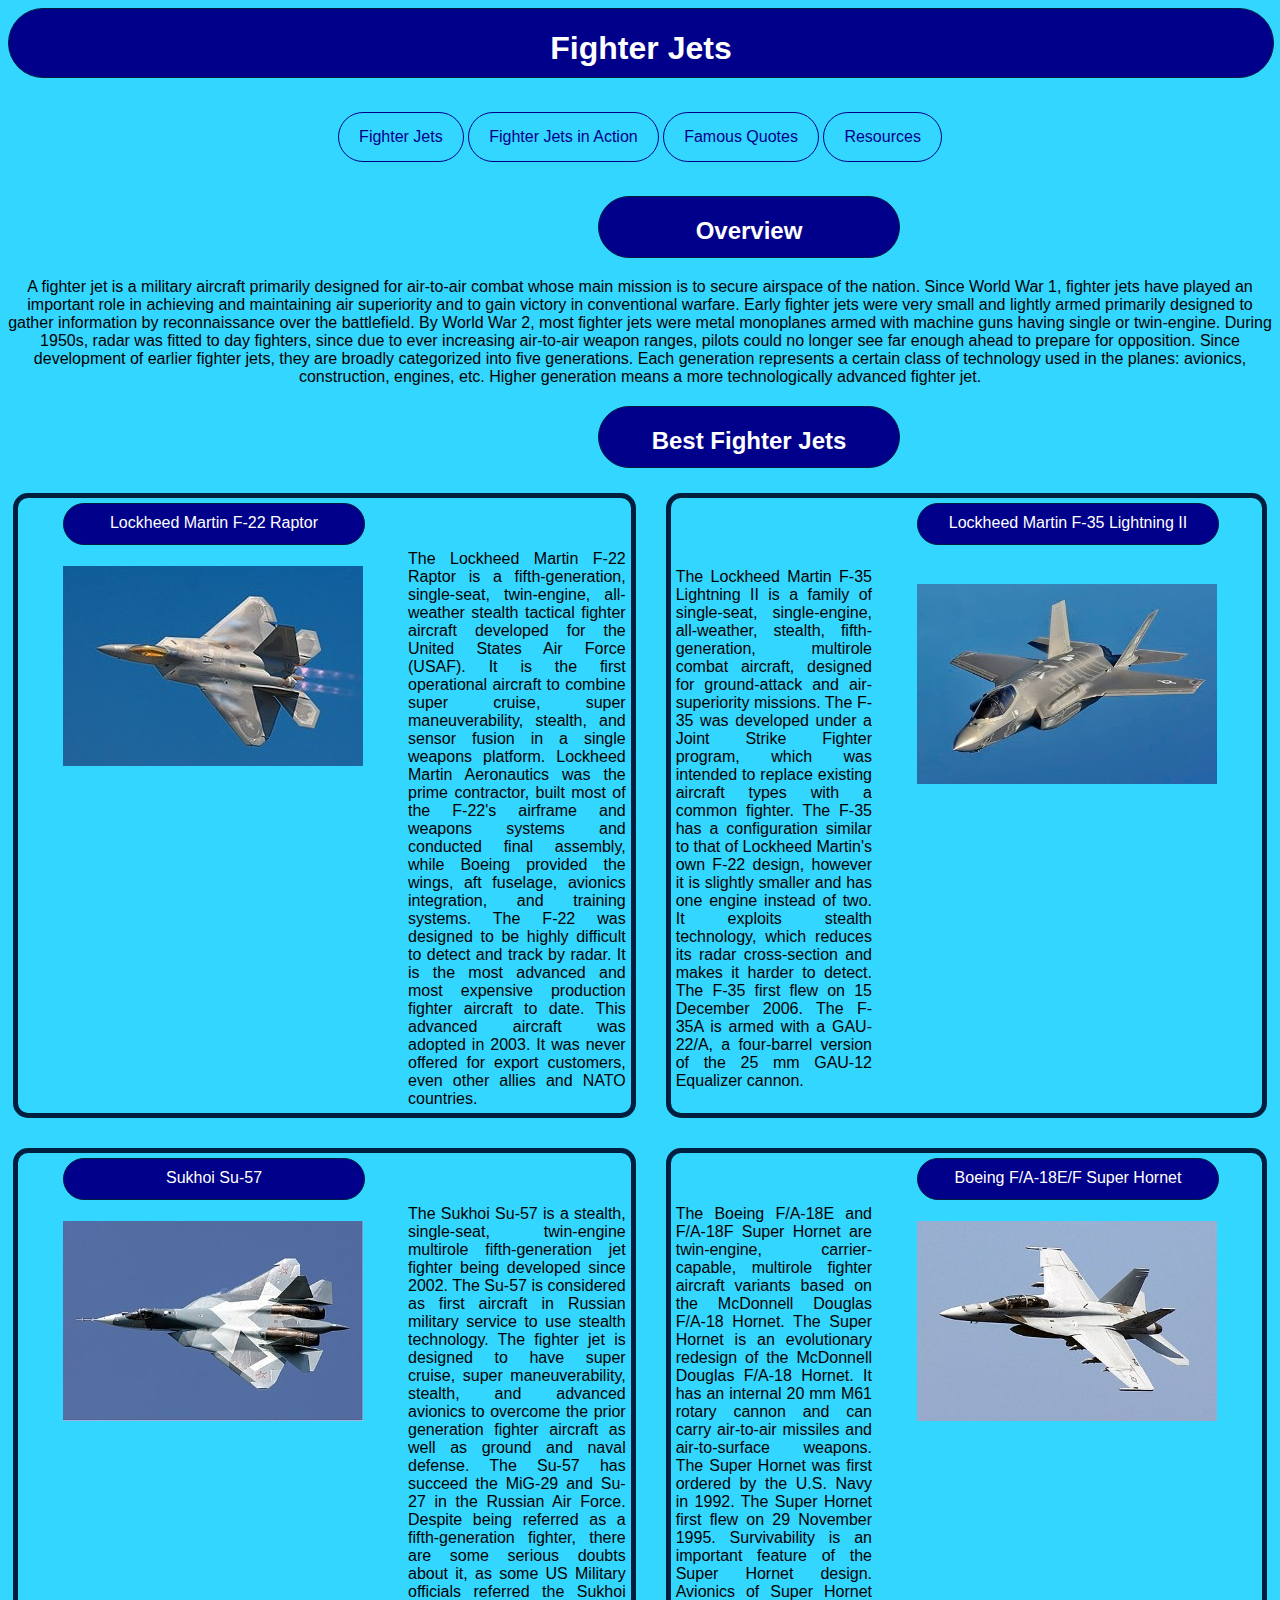
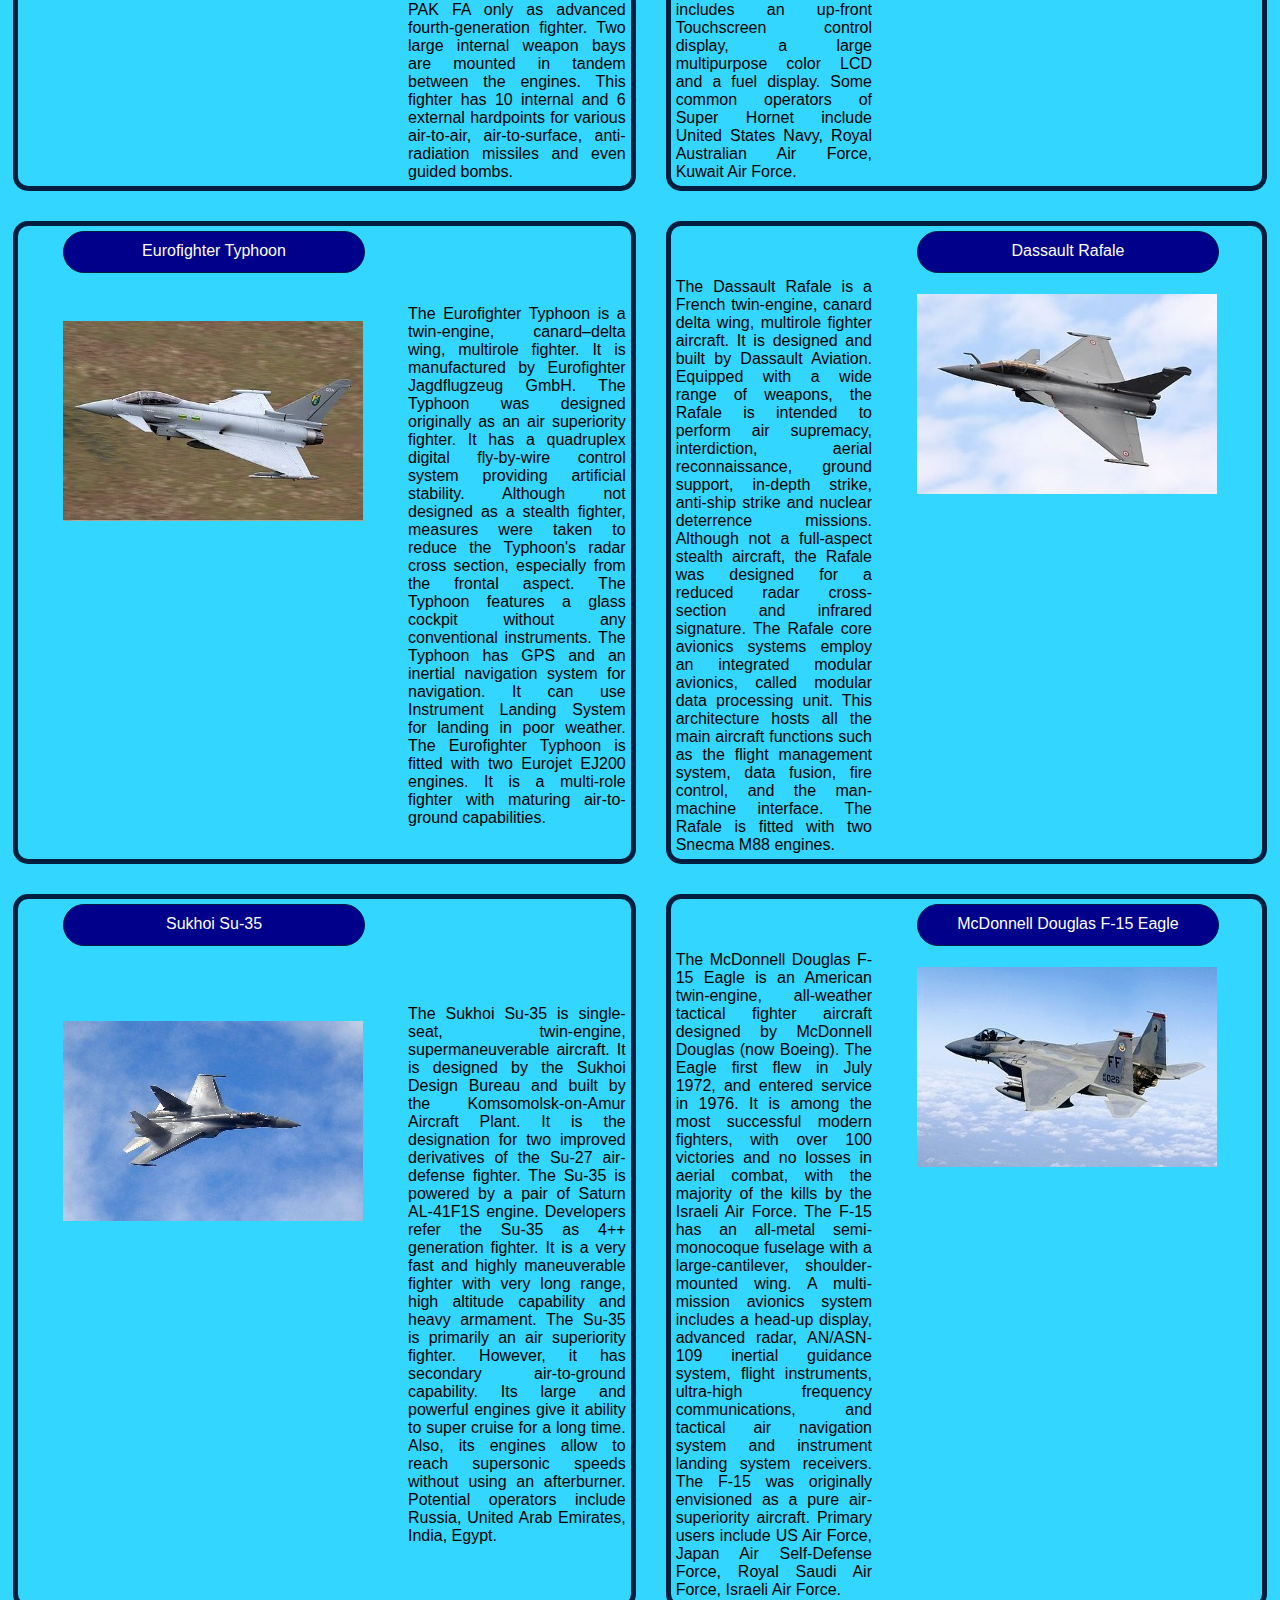
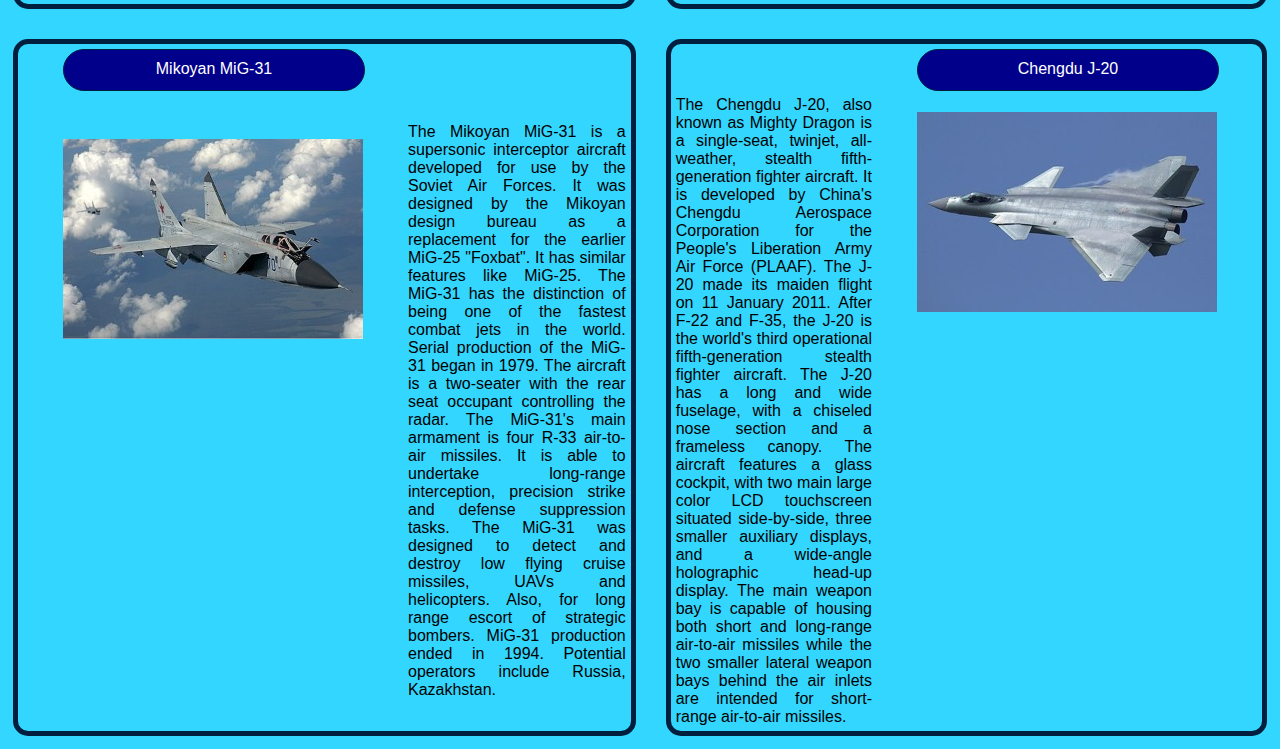
<file: index.html>
<!DOCTYPE html>
<html lang="en">
<head>
      <meta charset="utf-8"/>
	  <title>Fighter Jets</title>
	  <link rel="stylesheet" href="assets\css\style.css">
</head>
<body>
<div class="main-grid">
<div class="header"><h1>Fighter Jets</h1></div>

<div class="navcontainer">
 <a href="index.html">Fighter Jets</a>
 <a href="action.html">Fighter Jets in Action</a>
 <a href="quotes.html">Famous Quotes</a>
 <a href="resources.html">Resources</a>
 </div>

<div id="overview">
<h2>Overview</h2>
</div>
<div id="p-overview">
A fighter jet is a military aircraft primarily designed for air-to-air combat whose main mission is to secure airspace of the nation. Since World War 1, fighter jets
have played an important role in achieving and maintaining air superiority and to gain victory in conventional warfare. Early fighter jets were very small and lightly armed
primarily designed to gather information by reconnaissance over the battlefield. By World War 2, most fighter jets were metal monoplanes armed with machine guns having
single or twin-engine. During 1950s, radar was fitted to day fighters, since due to ever increasing air-to-air weapon ranges, pilots could no longer see far enough 
ahead to prepare for opposition. Since development of earlier fighter jets, they are broadly categorized into five generations. Each generation represents a certain class of
technology used in the planes: avionics, construction, engines, etc. Higher generation means a more technologically advanced fighter jet.
</div>

<div id="bfj">
<h2>Best Fighter Jets</h2>
</div>

<div class="item1-grid">
<div id="names1">
Lockheed Martin F-22 Raptor
</div>
<div id="imagepi1">
<figure>
<img src="assets/images/Lockheed_Martin_F-22_Raptor.jpg" alt="Lockheed Martin F-22 Raptor photo" >
</figure>
</div>
<div id="info1">
The Lockheed Martin F-22 Raptor is a fifth-generation, single-seat, twin-engine, all-weather stealth tactical fighter aircraft developed for the United States Air Force (USAF). 
It is the first operational aircraft to combine super cruise, super maneuverability, stealth, and sensor fusion in a single weapons platform. Lockheed Martin Aeronautics was the
prime contractor, built most of the F-22's airframe and weapons systems and conducted final assembly, while Boeing provided the wings, aft fuselage, avionics integration, and 
training systems. The F-22 was designed to be highly difficult to detect and track by radar. It is the most advanced and most expensive production fighter aircraft to date. 
This advanced aircraft was adopted in 2003. It was never offered for export customers, even other allies and NATO countries.
</div>
</div>

<div class="item2-grid">
<div id="names2">
Lockheed Martin F-35 Lightning II
</div>
<div id="imagepi2">
<figure>
<img src="assets/images/Lockheed_Martin_F-35_Lightnin_II.jpg" alt="Lockheed Martin F-35 Lightning II photo" >
</figure>
</div>
<div id="info2">
The Lockheed Martin F-35 Lightning II is a family of single-seat, single-engine, all-weather, stealth, fifth-generation, multirole combat aircraft, designed for ground-attack 
and air-superiority missions. The F-35 was developed under a Joint Strike Fighter program, which was intended to replace existing aircraft types with a common fighter. The F-35
has a configuration similar to that of Lockheed Martin's own F-22 design, however it is slightly smaller and has one engine instead of two. It exploits stealth technology, which 
reduces its radar cross-section and makes it harder to detect. The F-35 first flew on 15 December 2006. The F-35A is armed with a GAU-22/A, a four-barrel version of the 25 mm 
GAU-12 Equalizer cannon.
</div>
</div>

<div class="item3-grid">
<div id="names3">
Sukhoi Su-57
</div>
<div id="imagepi3">
<figure>
<img src="assets/images/Sukhoi_Su-57.jpg" alt="Sukhoi Su-57 photo" >
</figure>
</div>
<div id="info3">
The Sukhoi Su-57 is a stealth, single-seat, twin-engine multirole fifth-generation jet fighter being developed since 2002. The Su-57 is considered as first aircraft in Russian 
military service to use stealth technology. The fighter jet is designed to have super cruise, super maneuverability, stealth, and advanced avionics to overcome the prior generation 
fighter aircraft as well as ground and naval defense. The Su-57 has succeed the MiG-29 and Su-27 in the Russian Air Force. Despite being referred as a fifth-generation fighter, 
there are some serious doubts about it, as some US Military officials referred the Sukhoi PAK FA only as advanced fourth-generation fighter. Two large internal weapon bays are mounted 
in tandem between the engines. This fighter has 10 internal and 6 external hardpoints for various air-to-air, air-to-surface, anti-radiation missiles and even guided bombs.
</div>
</div>

<div class="item4-grid">
<div id="names4">
Boeing F/A-18E/F Super Hornet
</div>
<div id="imagepi4">
<figure>
<img src="assets/images/Boeing_FA-18EF_Super_Hornet.jpg" alt="Boeing F/A-18E/F Super Hornet photo" >
</figure>
</div>
<div id="info4">
The Boeing F/A-18E and F/A-18F Super Hornet are twin-engine, carrier-capable, multirole fighter aircraft variants based on the McDonnell Douglas F/A-18 Hornet. The Super Hornet is 
an evolutionary redesign of the McDonnell Douglas F/A-18 Hornet. It has an internal 20 mm M61 rotary cannon and can carry air-to-air missiles and air-to-surface weapons. The Super 
Hornet was first ordered by the U.S. Navy in 1992. The Super Hornet first flew on 29 November 1995. Survivability is an important feature of the Super Hornet design. Avionics of 
Super Hornet includes an up-front Touchscreen control display, a large multipurpose color LCD and a fuel display. Some common operators of Super Hornet include United States Navy, 
Royal Australian Air Force, Kuwait Air Force.
</div>
</div>

<div class="item5-grid">
<div id="names5">
Eurofighter Typhoon
</div>
<div id="imagepi5">
<figure>
<img src="assets/images/Eurofighter_Typhoon.jpg" alt="Eurofighter Typhoon photo" >
</figure>
</div>
<div id="info5">
The Eurofighter Typhoon is a twin-engine, canard–delta wing, multirole fighter. It is manufactured by Eurofighter Jagdflugzeug GmbH. The Typhoon was designed originally as an air 
superiority fighter. It has a quadruplex digital fly-by-wire control system providing artificial stability. Although not designed as a stealth fighter, measures were taken to reduce
the Typhoon's radar cross section, especially from the frontal aspect. The Typhoon features a glass cockpit without any conventional instruments. The Typhoon has GPS and an inertial 
navigation system for navigation. It can use Instrument Landing System for landing in poor weather. The Eurofighter Typhoon is fitted with two Eurojet EJ200 engines. It is a multi-role
fighter with maturing air-to-ground capabilities.
</div>
</div>

<div class="item6-grid">
<div id="names6">
Dassault Rafale
</div>
<div id="imagepi6">
<figure>
<img src="assets/images/Dassault_Rafale.jpg" alt="Dassault Rafale photo" >
</figure>
</div>
<div id="info6">
The Dassault Rafale is a French twin-engine, canard delta wing, multirole fighter aircraft. It is designed and built by Dassault Aviation. Equipped with a wide range of weapons, the 
Rafale is intended to perform air supremacy, interdiction, aerial reconnaissance, ground support, in-depth strike, anti-ship strike and nuclear deterrence missions. Although not a 
full-aspect stealth aircraft, the Rafale was designed for a reduced radar cross-section and infrared signature. The Rafale core avionics systems employ an integrated modular avionics, 
called modular data processing unit. This architecture hosts all the main aircraft functions such as the flight management system, data fusion, fire control, and the man-machine interface.
The Rafale is fitted with two Snecma M88 engines.
</div>
</div>

<div class="item7-grid">
<div id="names7">
Sukhoi Su-35
</div>
<div id="imagepi7">
<figure>
<img src="assets/images/Sukhoi_Su-35.jpg" alt="Sukhoi Su-35 photo">
</figure>
</div>
<div id="info7">
The Sukhoi Su-35 is single-seat, twin-engine, supermaneuverable aircraft. It is designed by the Sukhoi Design Bureau and built by the Komsomolsk-on-Amur Aircraft Plant. It is the 
designation for two improved derivatives of the Su-27 air-defense fighter. The Su-35 is powered by a pair of Saturn AL-41F1S engine. Developers refer the Su-35 as 4++ generation fighter. 
It is a very fast and highly maneuverable fighter with very long range, high altitude capability and heavy armament. The Su-35 is primarily an air superiority fighter. However, it has 
secondary air-to-ground capability. Its large and powerful engines give it ability to super cruise for a long time. Also, its engines allow to reach supersonic speeds without using an afterburner.
Potential operators include Russia, United Arab Emirates, India, Egypt.
</div>
</div>

<div class="item8-grid">
<div id="names8">
McDonnell Douglas F-15 Eagle
</div>
<div id="imagepi8">
<figure>
<img src="assets/images/McDonnell_Douglas_F-15_Eagle.jpg" alt="McDonnell Douglas F-15 Eagle photo">
</figure>
</div>
<div id="info8">
The McDonnell Douglas F-15 Eagle is an American twin-engine, all-weather tactical fighter aircraft designed by McDonnell Douglas (now Boeing). The Eagle first flew in July 1972, and 
entered service in 1976. It is among the most successful modern fighters, with over 100 victories and no losses in aerial combat, with the majority of the kills by the Israeli Air Force.
The F-15 has an all-metal semi-monocoque fuselage with a large-cantilever, shoulder-mounted wing. A multi-mission avionics system includes a head-up display, advanced radar, AN/ASN-109 
inertial guidance system, flight instruments, ultra-high frequency communications, and tactical air navigation system and instrument landing system receivers. The F-15 was originally envisioned 
as a pure air-superiority aircraft. Primary users include US Air Force, Japan Air Self-Defense Force, Royal Saudi Air Force, Israeli Air Force.
</div>
</div>

<div class="item9-grid">
<div id="names9">
Mikoyan MiG-31
</div>
<div id="imagepi9">
<figure>
<img src="assets/images/Mikoyan_MiG-31.jpg" alt="Mikoyan MiG-31 photo">
</figure>
</div>
<div id="info9">
The Mikoyan MiG-31 is a supersonic interceptor aircraft developed for use by the Soviet Air Forces. It was designed by the Mikoyan design bureau as a replacement for the earlier MiG-25 "Foxbat".
It has similar features like MiG-25. The MiG-31 has the distinction of being one of the fastest combat jets in the world. Serial production of the MiG-31 began in 1979. The aircraft is a two-seater 
with the rear seat occupant controlling the radar. The MiG-31's main armament is four R-33 air-to-air missiles. It is able to undertake long-range interception, precision strike and defense 
suppression tasks. The MiG-31 was designed to detect and destroy low flying cruise missiles, UAVs and helicopters. Also, for long range escort of strategic bombers. MiG-31 production ended in 1994.
Potential operators include Russia, Kazakhstan.
</div>
</div>

<div class="item10-grid">
<div id="names10">
Chengdu J-20
</div>
<div id="imagepi10">
<figure>
<img src="assets/images/Chengdu_J-20.jpg" alt="Chengdu J-20 photo">
</figure>
</div>
<div id="info10">
The Chengdu J-20, also known as Mighty Dragon is a single-seat, twinjet, all-weather, stealth fifth-generation fighter aircraft. It is developed by China's Chengdu Aerospace Corporation for the 
People's Liberation Army Air Force (PLAAF). The J-20 made its maiden flight on 11 January 2011. After F-22 and F-35, the J-20 is the world's third operational fifth-generation stealth fighter aircraft.
The J-20 has a long and wide fuselage, with a chiseled nose section and a frameless canopy. The aircraft features a glass cockpit, with two main large color LCD touchscreen situated side-by-side, 
three smaller auxiliary displays, and a wide-angle holographic head-up display. The main weapon bay is capable of housing both short and long-range air-to-air missiles while the two smaller 
lateral weapon bays behind the air inlets are intended for short-range air-to-air missiles.
</div>
</div>
</div>
</body>
</html>
</file>
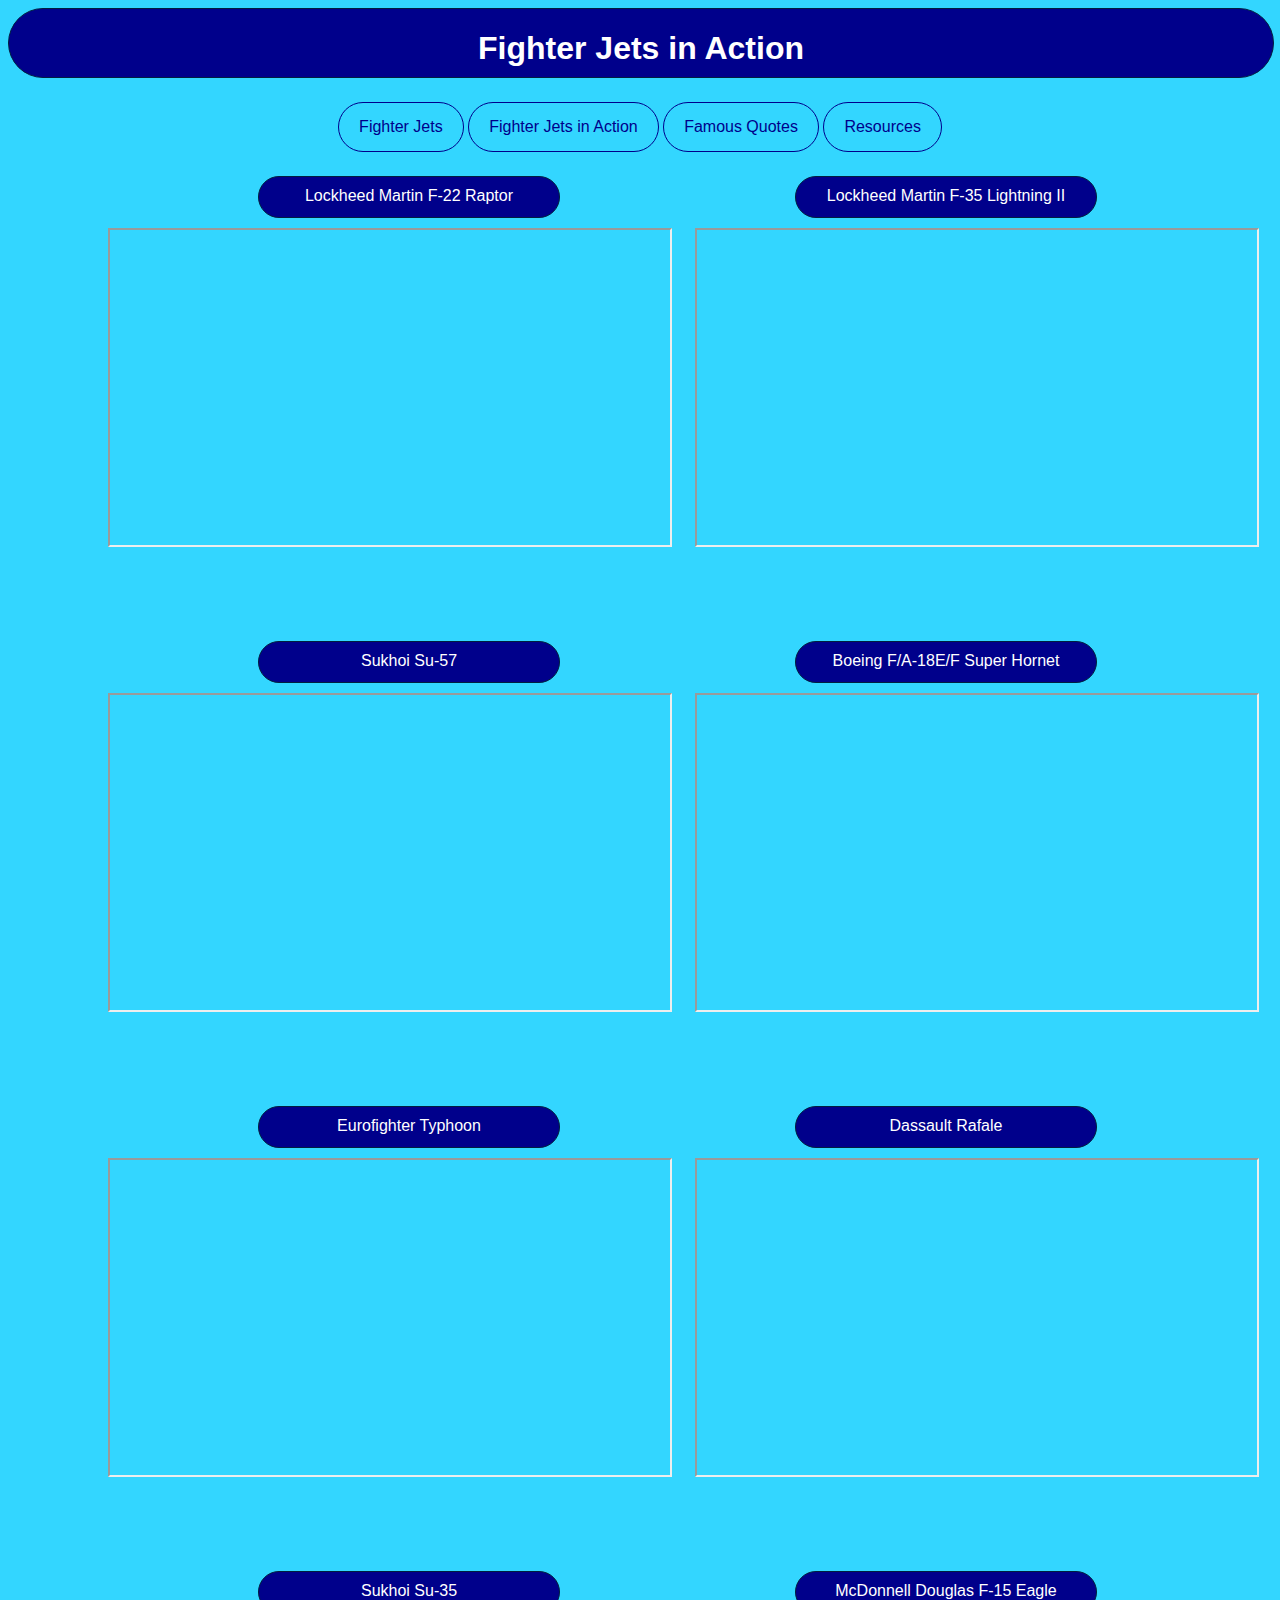
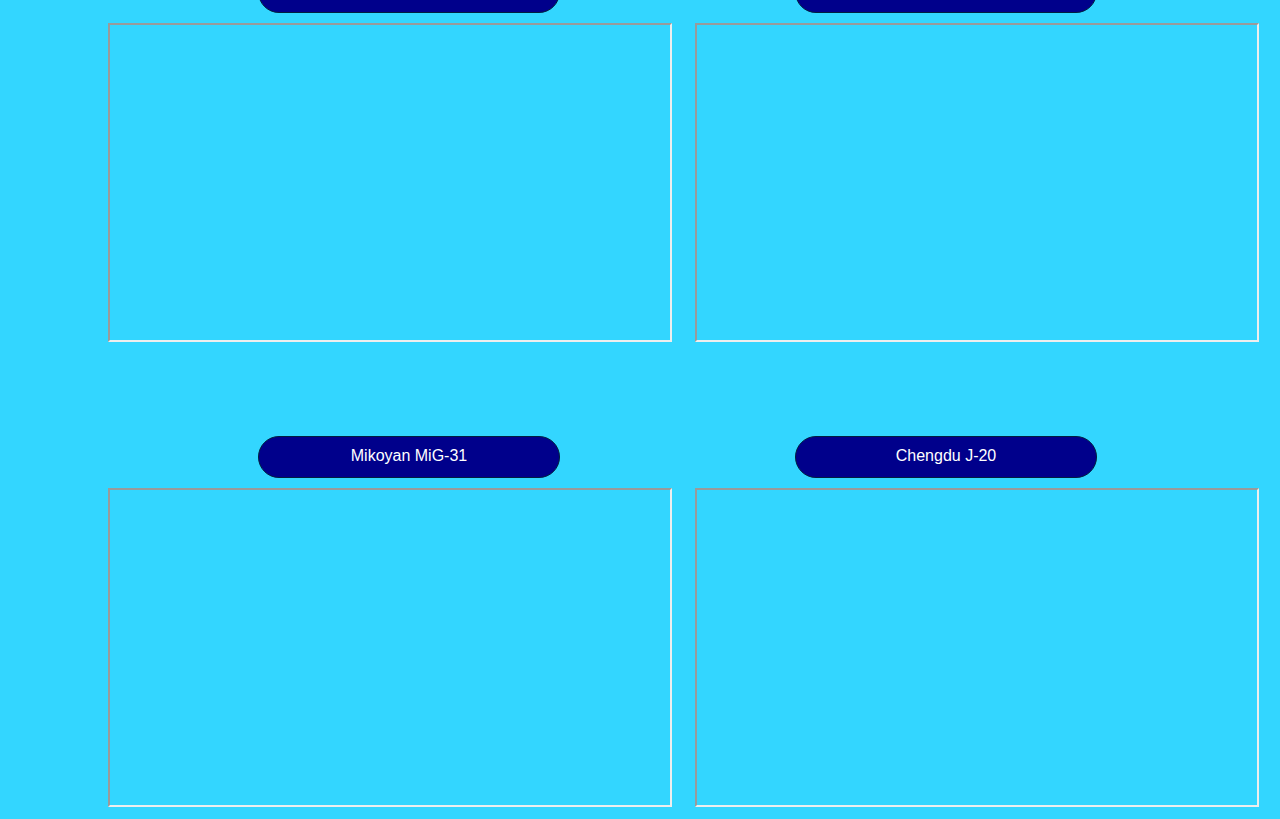
<file: action.html>
<!DOCTYPE html>
<html lang="en">
<head>
      <meta charset="utf-8"/>
	  <title>Fighter Jets in Action</title>
	  <link rel="stylesheet" href="assets\css\style.css">
</head>
<body>
<div class="action-grid">
<div id="headingact"><h1>Fighter Jets in Action</h1></div>

<div class="navact">
 <a href="index.html">Fighter Jets</a>
 <a href="action.html">Fighter Jets in Action</a>
 <a href="quotes.html">Famous Quotes</a>
 <a href="resources.html">Resources</a>
 </div>
<div id="n1">
Lockheed Martin F-22 Raptor
</div>
<div id="v1">
<iframe width="560" height="315" src="https://www.youtube.com/embed/CCb_XbmB_iE"  allow="accelerometer; autoplay; encrypted-media; gyroscope; picture-in-picture" allowfullscreen></iframe>
</div>
<div id="n2">
Lockheed Martin F-35 Lightning II
</div>
<div id="v2">
<iframe width="560" height="315" src="https://www.youtube.com/embed/qRWZi0lQCA0"  allow="accelerometer; autoplay; encrypted-media; gyroscope; picture-in-picture" allowfullscreen></iframe>
</div>
<div id="n3">
Sukhoi Su-57
</div>
<div id="v3">
<iframe width="560" height="315" src="https://www.youtube.com/embed/47YW7IMl9Og"  allow="accelerometer; autoplay; encrypted-media; gyroscope; picture-in-picture" allowfullscreen></iframe>
</div>
<div id="n4">
Boeing F/A-18E/F Super Hornet
</div>
<div id="v4">
<iframe width="560" height="315" src="https://www.youtube.com/embed/p8SJ98CEqsQ"  allow="accelerometer; autoplay; encrypted-media; gyroscope; picture-in-picture" allowfullscreen></iframe>
</div>
<div id="n5">
Eurofighter Typhoon
</div>
<div id="v5">
<iframe width="560" height="315" src="https://www.youtube.com/embed/NJeAjnADHD0"  allow="accelerometer; autoplay; encrypted-media; gyroscope; picture-in-picture" allowfullscreen></iframe>
</div>
<div id="n6">
Dassault Rafale
</div>
<div id="v6">
<iframe width="560" height="315" src="https://www.youtube.com/embed/CsVAO_U78Qg"  allow="accelerometer; autoplay; encrypted-media; gyroscope; picture-in-picture" allowfullscreen></iframe>
</div>
<div id="n7">
Sukhoi Su-35
</div>
<div id="v7">
<iframe width="560" height="315" src="https://www.youtube.com/embed/yVlmoNtcyhY"  allow="accelerometer; autoplay; encrypted-media; gyroscope; picture-in-picture" allowfullscreen></iframe>
</div>
<div id="n8">
McDonnell Douglas F-15 Eagle
</div>
<div id="v8">
<iframe width="560" height="315" src="https://www.youtube.com/embed/utCv8vN5i6k"  allow="accelerometer; autoplay; encrypted-media; gyroscope; picture-in-picture" allowfullscreen></iframe>
</div>
<div id="n9">
Mikoyan MiG-31
</div>
<div id="v9">
<iframe width="560" height="315" src="https://www.youtube.com/embed/Z3WCdcNrJ30"  allow="accelerometer; autoplay; encrypted-media; gyroscope; picture-in-picture" allowfullscreen></iframe>
</div>
<div id="n10">
Chengdu J-20
</div>
<div id="v10">
<iframe width="560" height="315" src="https://www.youtube.com/embed/NLQEtRxflEU"  allow="accelerometer; autoplay; encrypted-media; gyroscope; picture-in-picture" allowfullscreen></iframe>
</div>
</div>
</body>
</html>
</file>
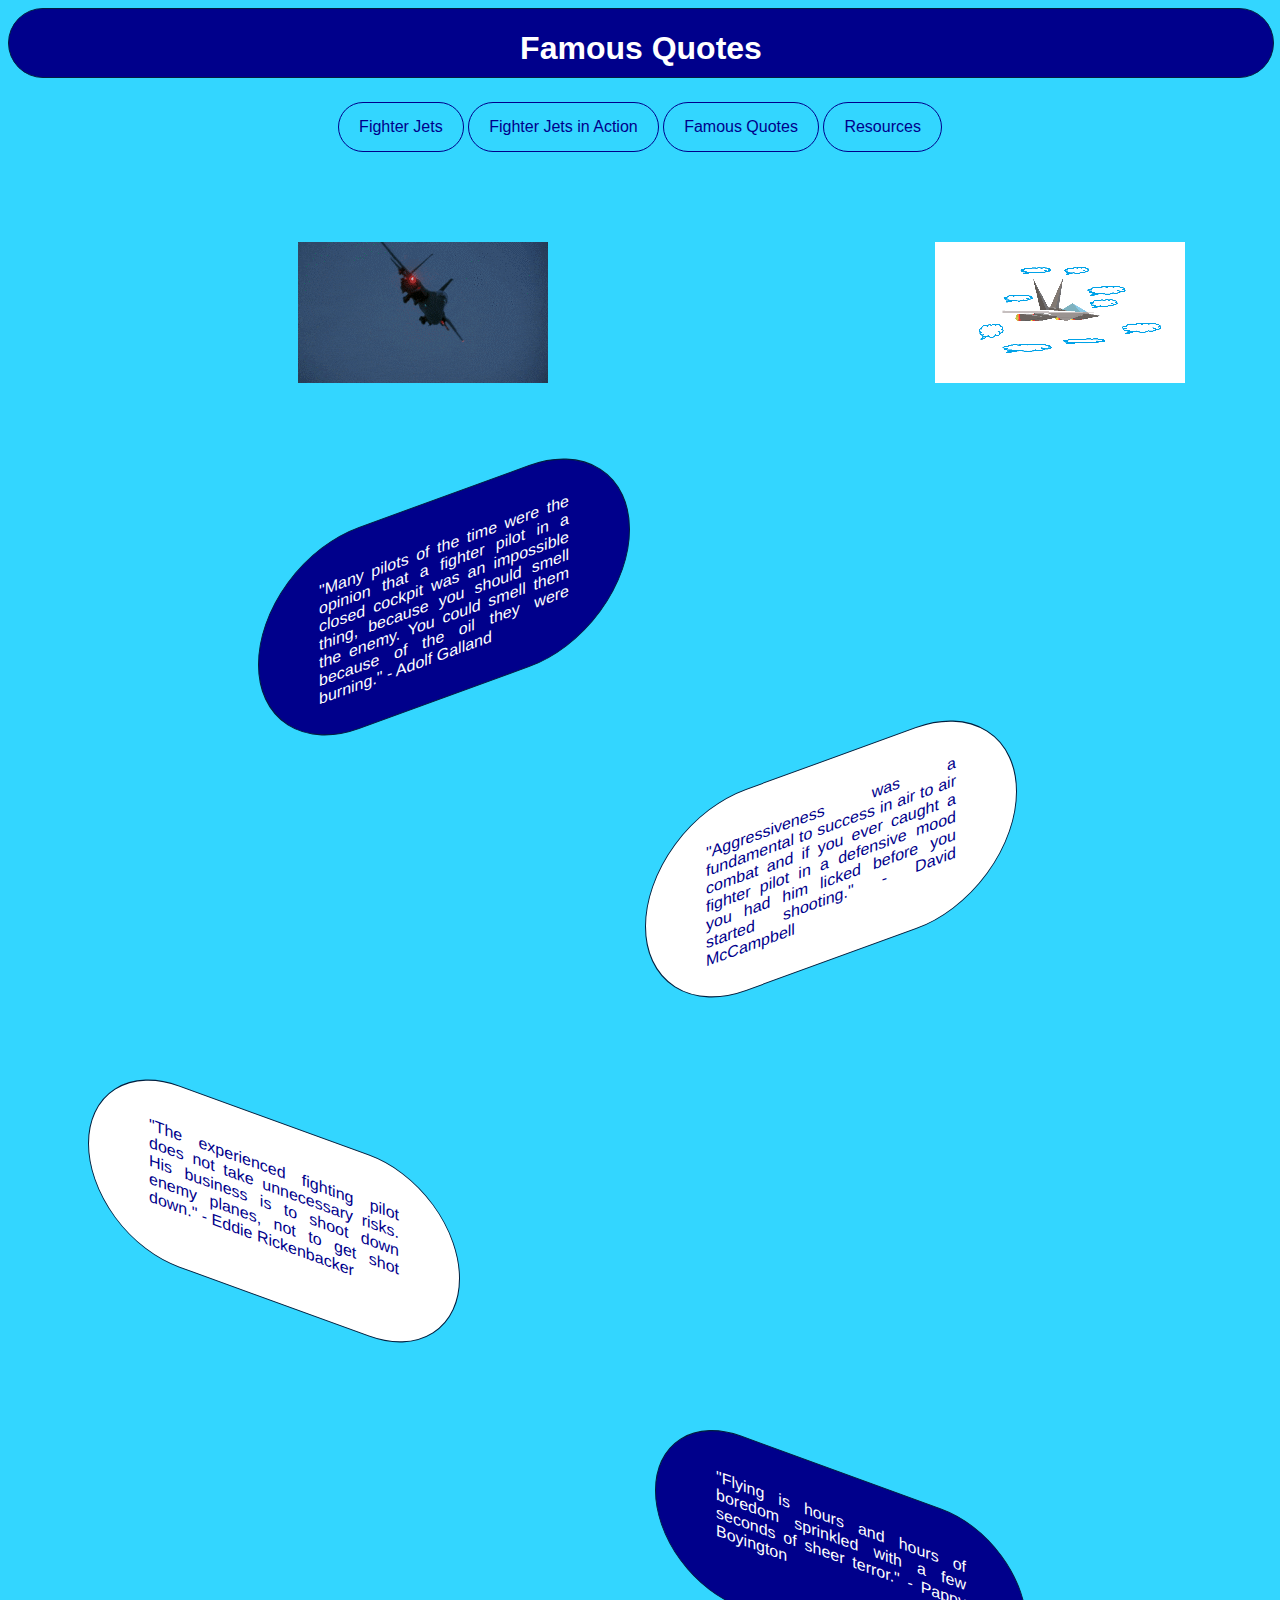
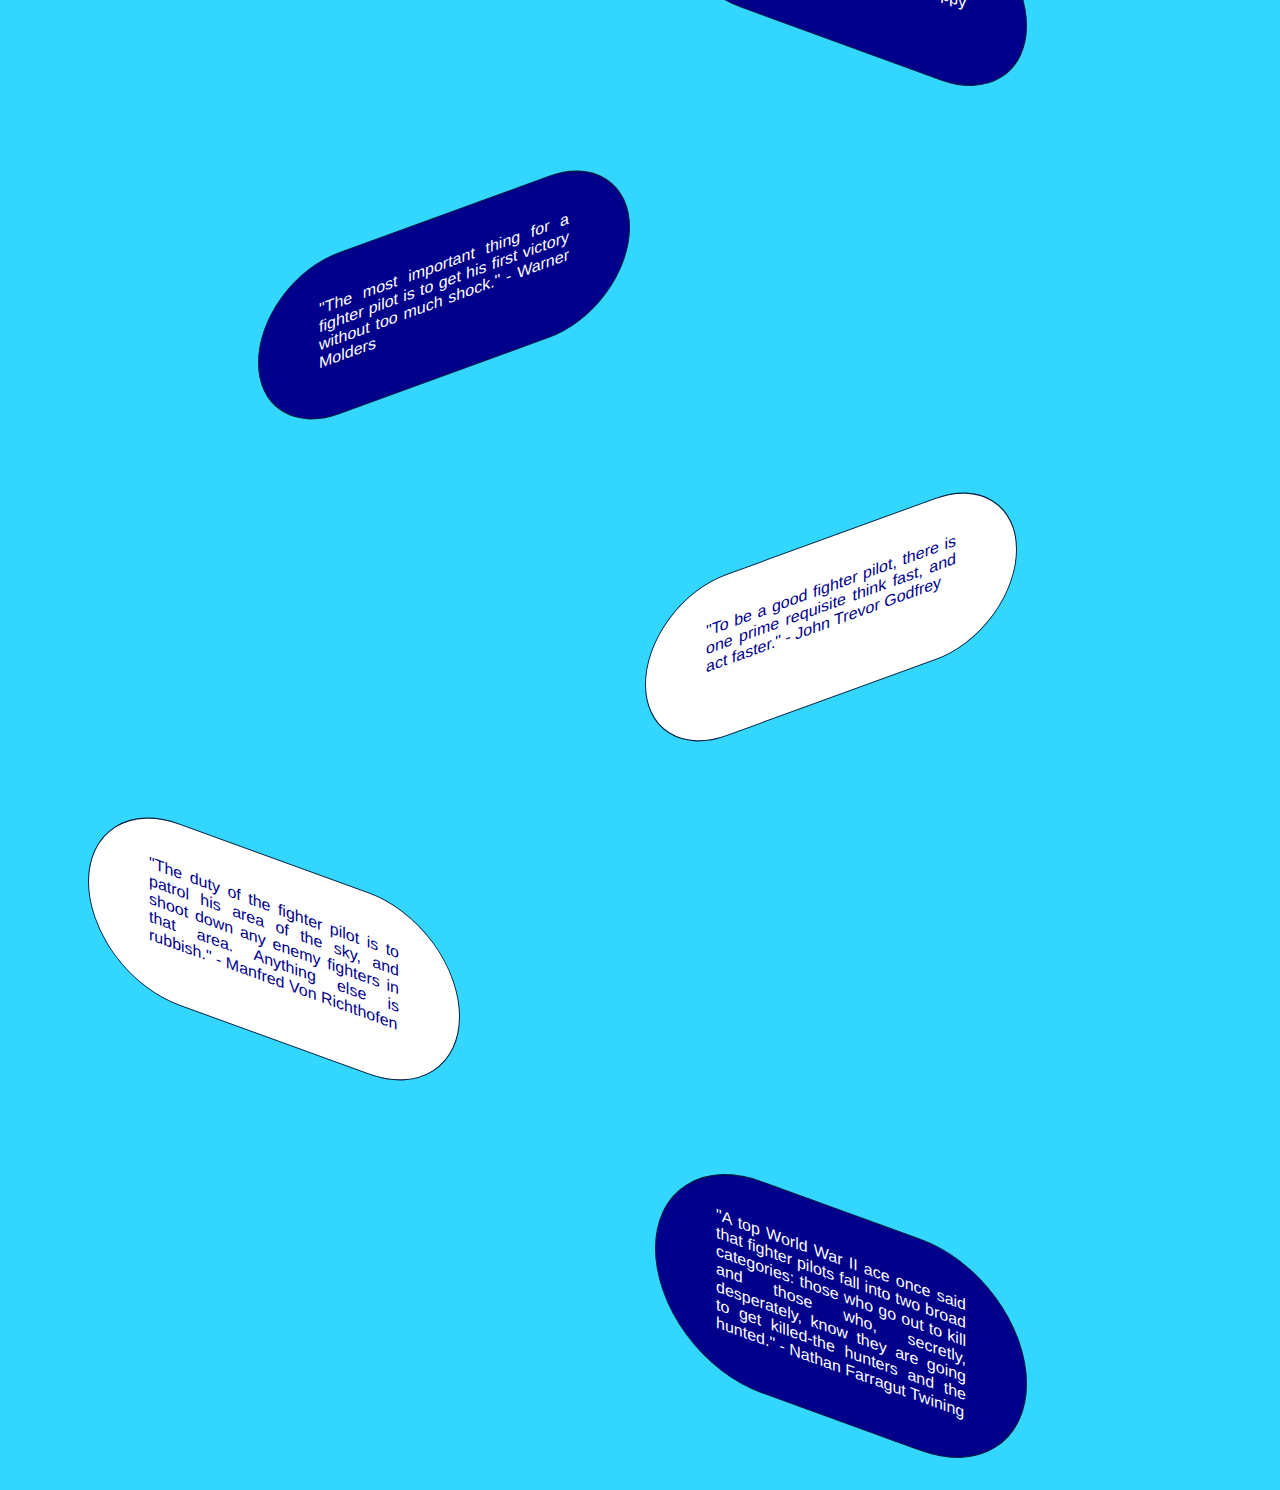
<file: quotes.html>
<!DOCTYPE html>
<html lang="en">
<head>
      <meta charset="utf-8"/>
	  <title>Famous Quotes</title>
	  <link rel="stylesheet" href="assets\css\style.css">
</head>
<body>
<div class="quotes-grid">
<div id="headingquo"><h1>Famous Quotes</h1></div>

<div class="navquo">
 <a href="index.html">Fighter Jets</a>
 <a href="action.html">Fighter Jets in Action</a>
 <a href="quotes.html">Famous Quotes</a>
 <a href="resources.html">Resources</a>
 </div>

<div id="g1"> 
<figure>
<img src="assets\images\GIF_image.gif" alt="GIF Animation" >
</figure>
</div>
 
<div id="g2"> 
<figure>
<img src="assets\images\Graphics.png" alt="fighter plane GIF" >
</figure>
</div>


<div id="q1">
"Many pilots of the time were the opinion that a fighter pilot in a closed cockpit was an impossible thing, because you should smell the enemy. You could smell them
because of the oil they were burning." - Adolf Galland
</div>
<div id="q2">
"Aggressiveness was a fundamental to success in air to air combat and if you ever caught a fighter pilot in a defensive mood you had him licked before you started shooting."
 - David McCampbell
</div> 
 <div id="q3">
"The experienced fighting pilot does not take unnecessary risks. His business is to shoot down enemy planes, not to get shot down." - Eddie Rickenbacker 
</div> 
 <div id="q4">
"Flying is hours and hours of boredom sprinkled with a few seconds of sheer terror." - Pappy Boyington 
</div>
<div id="q5">
"The most important thing for a fighter pilot is to get his first victory without too much shock." - Warner Molders
</div>
<div id="q6">
"To be a good fighter pilot, there is one prime requisite think fast, and act faster." - John Trevor Godfrey
</div>
<div id="q7">
"The duty of the fighter pilot is to patrol his area of the sky, and shoot down any enemy fighters in that area. Anything else is rubbish." - Manfred Von Richthofen
</div>
<div id="q8">
"A top World War II ace once said that fighter pilots fall into two broad categories: those who go out to kill and those who, secretly, desperately, know they are going 
to get killed-the hunters and the hunted." - Nathan Farragut Twining
</div>
</div>
</body>
</html>
</file>
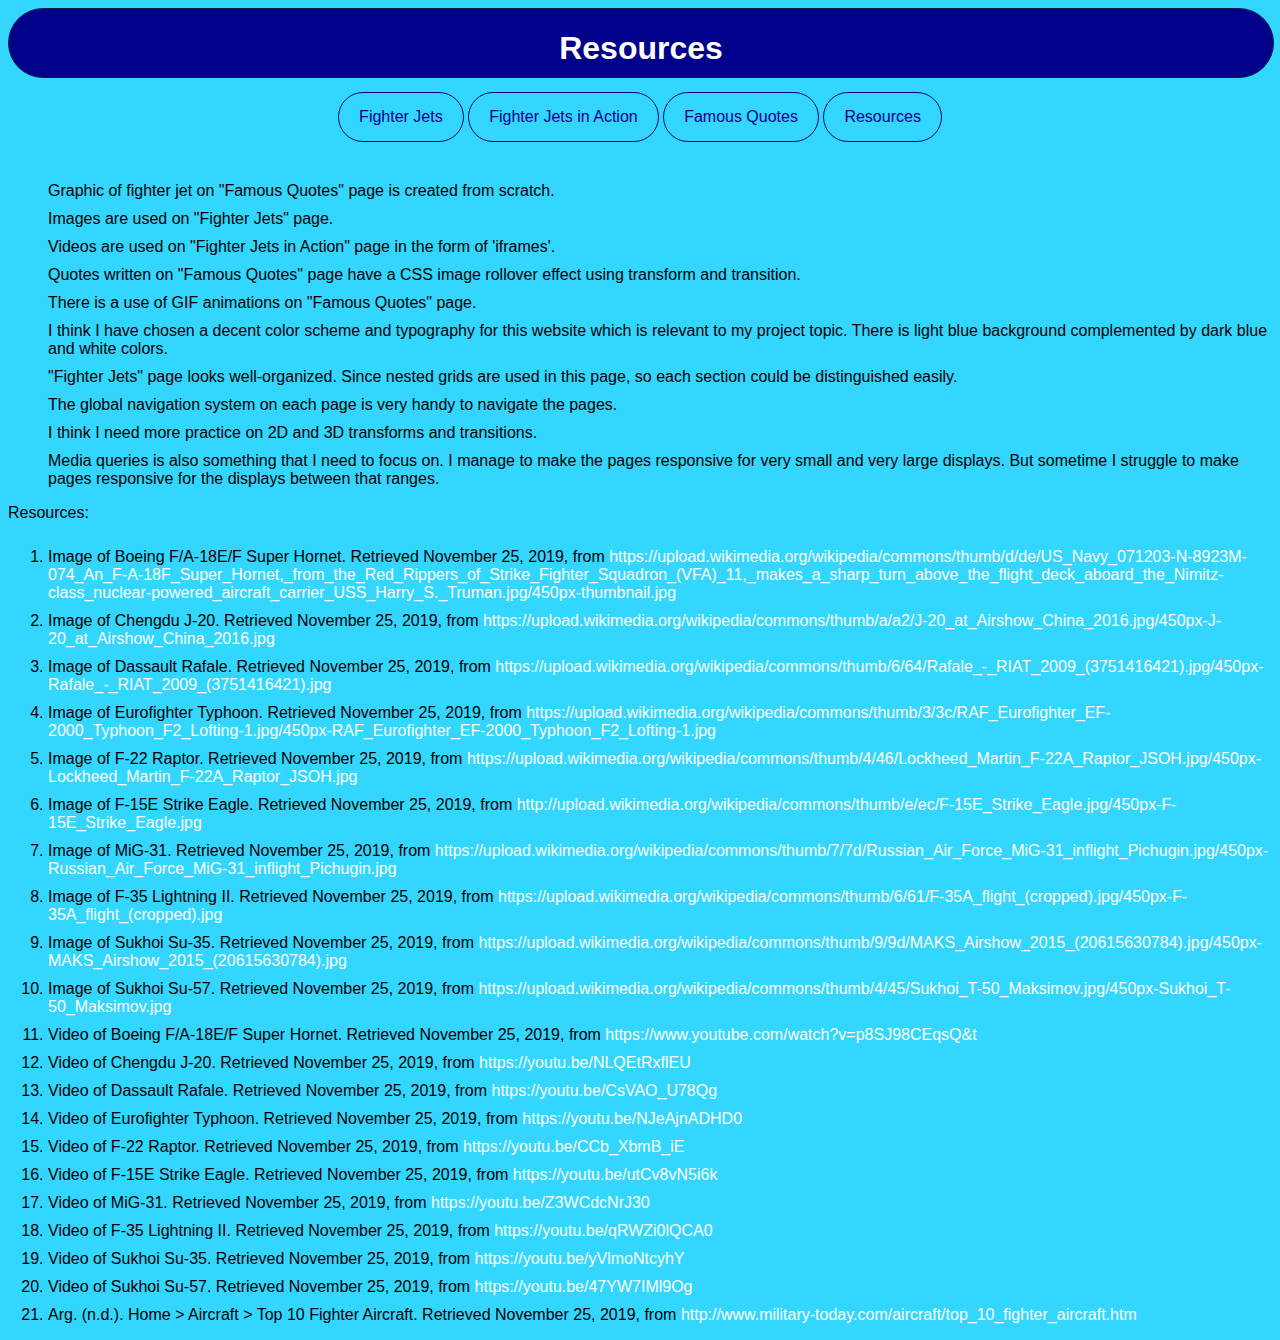
<file: resources.html>
<!DOCTYPE html>
<html lang="en">
<head>
      <meta charset="utf-8"/>
	  <title>Resources</title>
	  <link rel="stylesheet" href="assets\css\style.css">
</head>
<body>
<div class="resources">
<div id="headingres"><h1>Resources</h1></div>

<div class="navres">
 <a href="index.html">Fighter Jets</a>
 <a href="action.html">Fighter Jets in Action</a>
 <a href="quotes.html">Famous Quotes</a>
 <a href="resources.html">Resources</a>
 </div>
 
<ul> 
<li>Graphic of fighter jet on "Famous Quotes" page is created from scratch.</li>
<li>Images are used on "Fighter Jets" page.</li>
<li>Videos are used on "Fighter Jets in Action" page in the form of 'iframes'.</li>
<li>Quotes written on "Famous Quotes" page have a CSS image rollover effect using transform and transition.</li>
<li>There is a use of GIF animations on "Famous Quotes" page.</li>
<li>I think I have chosen a decent color scheme and typography for this website which is relevant to my project topic. There is light blue background complemented by dark blue and white colors.</li>
<li>"Fighter Jets" page looks well-organized. Since nested grids are used in this page, so each section could be distinguished easily.</li>
<li>The global navigation system on each page is very handy to navigate the pages.</li>
<li>I think I need more practice on 2D and 3D transforms and transitions.
<li>Media queries is also something that I need to focus on. I manage to make the pages responsive for very small and very large displays. But sometime I struggle to make pages responsive for the displays between that ranges.</li>
</ul>
Resources:
<ol>
<li>Image of Boeing F/A-18E/F Super Hornet. Retrieved November 25, 2019, from <a href="https://upload.wikimedia.org/wikipedia/commons/thumb/d/de/US_Navy_071203-N-8923M-074_An_F-A-18F_Super_Hornet,_from_the_Red_Rippers_of_Strike_Fighter_Squadron_(VFA)_11,_makes_a_sharp_turn_above_the_flight_deck_aboard_the_Nimitz-class_nuclear-powered_aircraft_carrier_USS_Harry_S._Truman.jpg/450px-thumbnail.jpg">
https://upload.wikimedia.org/wikipedia/commons/thumb/d/de/US_Navy_071203-N-8923M-074_An_F-A-18F_Super_Hornet,_from_the_Red_Rippers_of_Strike_Fighter_Squadron_(VFA)_11,_makes_a_sharp_turn_above_the_flight_deck_aboard_the_Nimitz-class_nuclear-powered_aircraft_carrier_USS_Harry_S._Truman.jpg/450px-thumbnail.jpg</a></li>

<li>Image of Chengdu J-20. Retrieved November 25, 2019, from <a href="https://upload.wikimedia.org/wikipedia/commons/thumb/a/a2/J-20_at_Airshow_China_2016.jpg/450px-J-20_at_Airshow_China_2016.jpg">
https://upload.wikimedia.org/wikipedia/commons/thumb/a/a2/J-20_at_Airshow_China_2016.jpg/450px-J-20_at_Airshow_China_2016.jpg</a></li>

<li>Image of Dassault Rafale. Retrieved November 25, 2019, from <a href="https://upload.wikimedia.org/wikipedia/commons/thumb/6/64/Rafale_-_RIAT_2009_(3751416421).jpg/450px-Rafale_-_RIAT_2009_(3751416421).jpg">
https://upload.wikimedia.org/wikipedia/commons/thumb/6/64/Rafale_-_RIAT_2009_(3751416421).jpg/450px-Rafale_-_RIAT_2009_(3751416421).jpg</a></li>

<li>Image of Eurofighter Typhoon. Retrieved November 25, 2019, from <a href="https://upload.wikimedia.org/wikipedia/commons/thumb/3/3c/RAF_Eurofighter_EF-2000_Typhoon_F2_Lofting-1.jpg/450px-RAF_Eurofighter_EF-2000_Typhoon_F2_Lofting-1.jpg">
https://upload.wikimedia.org/wikipedia/commons/thumb/3/3c/RAF_Eurofighter_EF-2000_Typhoon_F2_Lofting-1.jpg/450px-RAF_Eurofighter_EF-2000_Typhoon_F2_Lofting-1.jpg</a></li>

<li>Image of F-22 Raptor. Retrieved November 25, 2019, from <a href="https://upload.wikimedia.org/wikipedia/commons/thumb/4/46/Lockheed_Martin_F-22A_Raptor_JSOH.jpg/450px-Lockheed_Martin_F-22A_Raptor_JSOH.jpg">
https://upload.wikimedia.org/wikipedia/commons/thumb/4/46/Lockheed_Martin_F-22A_Raptor_JSOH.jpg/450px-Lockheed_Martin_F-22A_Raptor_JSOH.jpg</a></li>

<li>Image of F-15E Strike Eagle. Retrieved November 25, 2019, from <a href="http://upload.wikimedia.org/wikipedia/commons/thumb/e/ec/F-15E_Strike_Eagle.jpg/450px-F-15E_Strike_Eagle.jpg">
http://upload.wikimedia.org/wikipedia/commons/thumb/e/ec/F-15E_Strike_Eagle.jpg/450px-F-15E_Strike_Eagle.jpg</a></li>

<li>Image of MiG-31. Retrieved November 25, 2019, from <a href="https://upload.wikimedia.org/wikipedia/commons/thumb/7/7d/Russian_Air_Force_MiG-31_inflight_Pichugin.jpg/450px-Russian_Air_Force_MiG-31_inflight_Pichugin.jpg">
https://upload.wikimedia.org/wikipedia/commons/thumb/7/7d/Russian_Air_Force_MiG-31_inflight_Pichugin.jpg/450px-Russian_Air_Force_MiG-31_inflight_Pichugin.jpg</a></li>

<li>Image of F-35 Lightning II. Retrieved November 25, 2019, from <a href="https://upload.wikimedia.org/wikipedia/commons/thumb/6/61/F-35A_flight_(cropped).jpg/450px-F-35A_flight_(cropped).jpg">
https://upload.wikimedia.org/wikipedia/commons/thumb/6/61/F-35A_flight_(cropped).jpg/450px-F-35A_flight_(cropped).jpg</a></li>

<li>Image of Sukhoi Su-35. Retrieved November 25, 2019, from <a href="https://upload.wikimedia.org/wikipedia/commons/thumb/9/9d/MAKS_Airshow_2015_(20615630784).jpg/450px-MAKS_Airshow_2015_(20615630784).jpg">
https://upload.wikimedia.org/wikipedia/commons/thumb/9/9d/MAKS_Airshow_2015_(20615630784).jpg/450px-MAKS_Airshow_2015_(20615630784).jpg</a></li>

<li>Image of Sukhoi Su-57. Retrieved November 25, 2019, from <a href="https://upload.wikimedia.org/wikipedia/commons/thumb/4/45/Sukhoi_T-50_Maksimov.jpg/450px-Sukhoi_T-50_Maksimov.jpg">
https://upload.wikimedia.org/wikipedia/commons/thumb/4/45/Sukhoi_T-50_Maksimov.jpg/450px-Sukhoi_T-50_Maksimov.jpg</a></li>

<li>Video of Boeing F/A-18E/F Super Hornet. Retrieved November 25, 2019, from <a href="https://www.youtube.com/watch?v=p8SJ98CEqsQ&t">
https://www.youtube.com/watch?v=p8SJ98CEqsQ&t</a></li>

<li>Video of Chengdu J-20. Retrieved November 25, 2019, from <a href="https://youtu.be/NLQEtRxflEU">
https://youtu.be/NLQEtRxflEU</a></li>

<li>Video of Dassault Rafale. Retrieved November 25, 2019, from <a href="https://youtu.be/CsVAO_U78Qg">
https://youtu.be/CsVAO_U78Qg</a></li>

<li>Video of Eurofighter Typhoon. Retrieved November 25, 2019, from <a href="https://youtu.be/NJeAjnADHD0">
https://youtu.be/NJeAjnADHD0</a></li>

<li>Video of F-22 Raptor. Retrieved November 25, 2019, from <a href="https://youtu.be/CCb_XbmB_iE">
https://youtu.be/CCb_XbmB_iE</a></li>

<li>Video of F-15E Strike Eagle. Retrieved November 25, 2019, from <a href="https://youtu.be/utCv8vN5i6k">
https://youtu.be/utCv8vN5i6k</a></li>

<li>Video of MiG-31. Retrieved November 25, 2019, from <a href="https://youtu.be/Z3WCdcNrJ30">
https://youtu.be/Z3WCdcNrJ30</a></li>

<li>Video of F-35 Lightning II. Retrieved November 25, 2019, from <a href="https://youtu.be/qRWZi0lQCA0">
https://youtu.be/qRWZi0lQCA0</a></li>

<li>Video of Sukhoi Su-35. Retrieved November 25, 2019, from <a href="https://youtu.be/yVlmoNtcyhY">
https://youtu.be/yVlmoNtcyhY</a></li>

<li>Video of Sukhoi Su-57. Retrieved November 25, 2019, from  <a href="https://youtu.be/47YW7IMl9Og">
https://youtu.be/47YW7IMl9Og</a></li>

<li>Arg. (n.d.). Home > Aircraft > Top 10 Fighter Aircraft. Retrieved November 25, 2019, from <a href="http://www.military-today.com/aircraft/top_10_fighter_aircraft.htm">
http://www.military-today.com/aircraft/top_10_fighter_aircraft.htm</a></li>
</ol>
</div>
</body>
</html>
</file>
